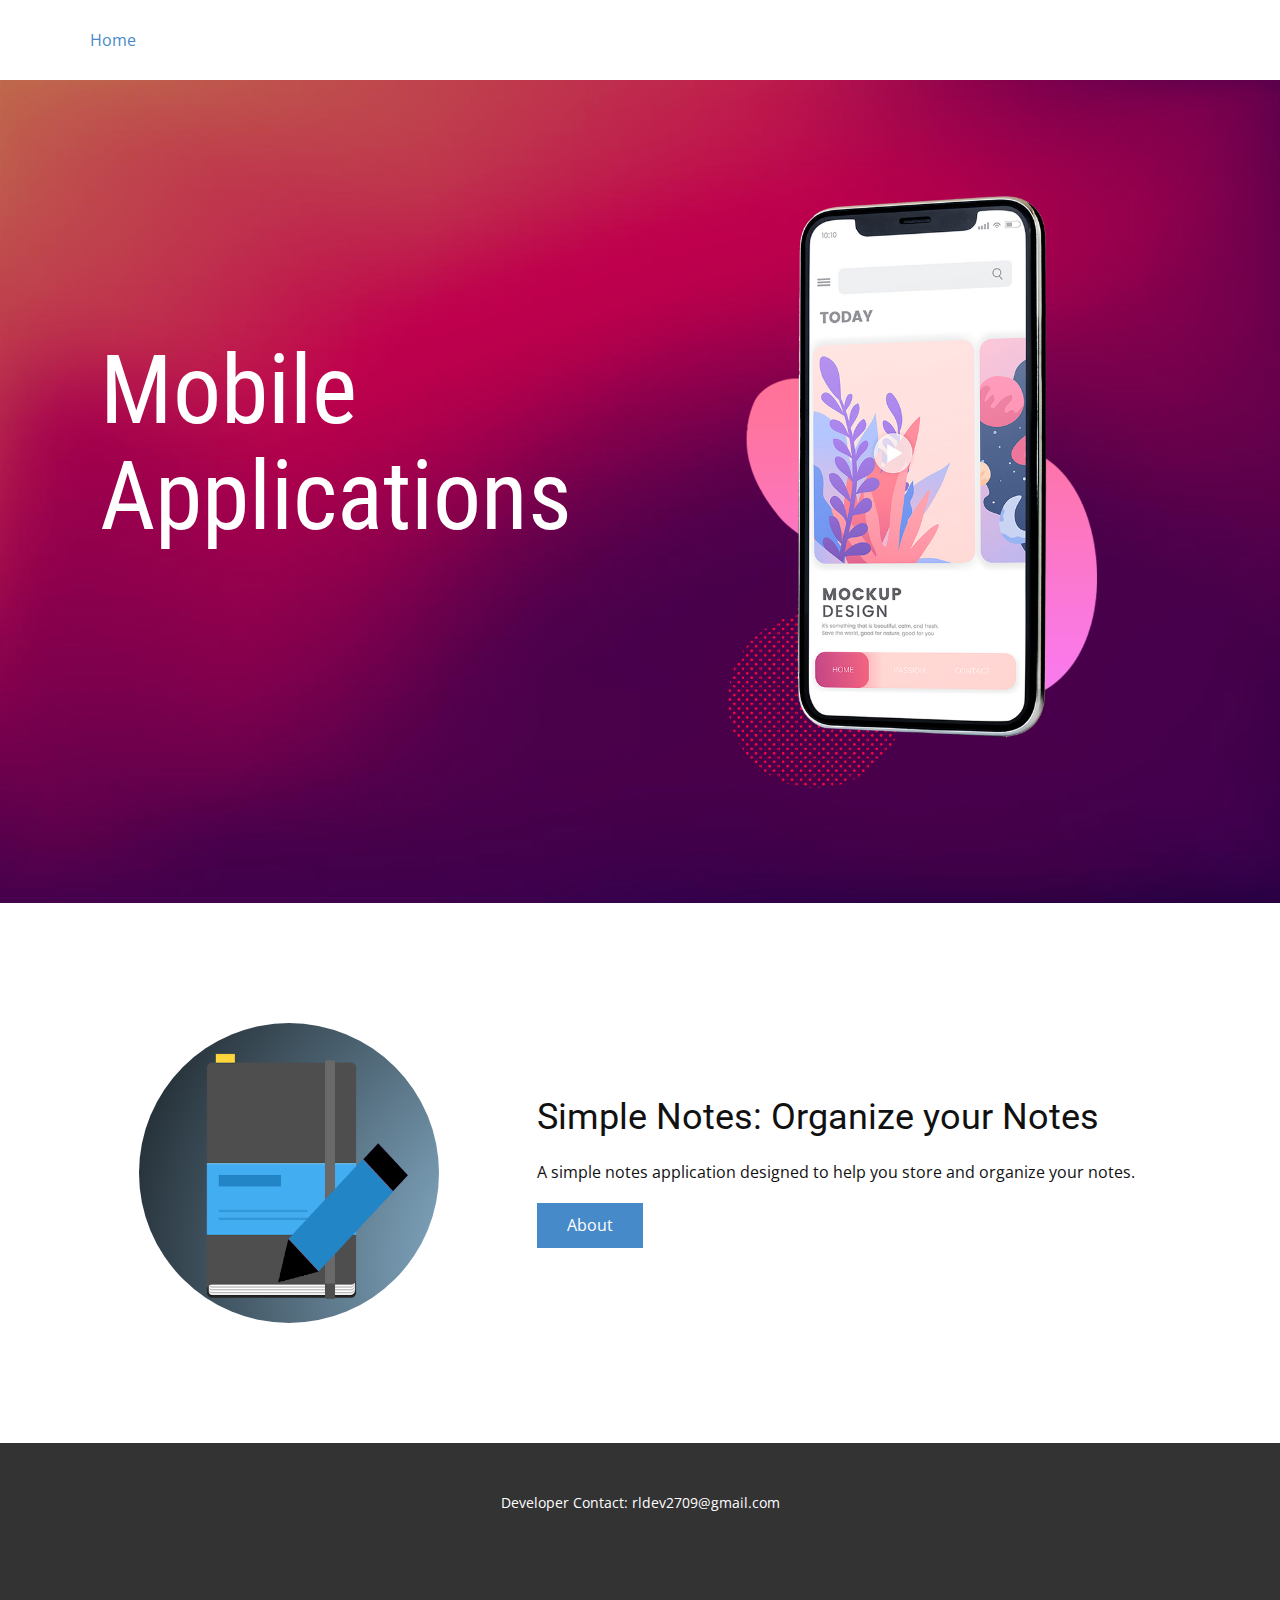
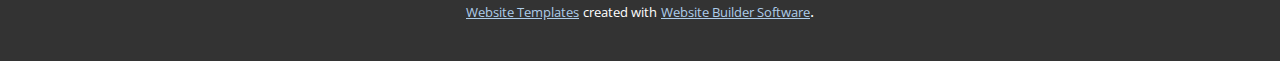
<file: index.html>
<!DOCTYPE html>
<html style="font-size: 16px;">
  <head>
    <meta name="viewport" content="width=device-width, initial-scale=1.0">
    <meta charset="utf-8">
    <meta name="keywords" content="Mobile Applications, Simple Notes: Organize your Notes">
    <meta name="description" content="">
    <meta name="page_type" content="np-template-header-footer-from-plugin">
    <title>Home</title>
    <link rel="stylesheet" href="nicepage.css" media="screen">
<link rel="stylesheet" href="Home.css" media="screen">
    <script class="u-script" type="text/javascript" src="jquery.js" defer=""></script>
    <script class="u-script" type="text/javascript" src="nicepage.js" defer=""></script>
    <meta name="generator" content="Nicepage 2.28.1, nicepage.com">
    <link id="u-theme-google-font" rel="stylesheet" href="https://fonts.googleapis.com/css?family=Roboto:100,100i,300,300i,400,400i,500,500i,700,700i,900,900i|Open+Sans:300,300i,400,400i,600,600i,700,700i,800,800i">
    <link id="u-page-google-font" rel="stylesheet" href="https://fonts.googleapis.com/css?family=Roboto+Condensed:300,300i,400,400i,700,700i">
    
    
    
    <script type="application/ld+json">{
		"@context": "http://schema.org",
		"@type": "Organization",
		"name": "",
		"url": "index.html"
}</script>
    <meta property="og:title" content="Home">
    <meta property="og:type" content="website">
    <meta name="theme-color" content="#478ac9">
    <link rel="canonical" href="index.html">
    <meta property="og:url" content="index.html">
  </head>
  <body data-home-page="Home.html" data-home-page-title="Home" class="u-body"><header class="u-clearfix u-header u-header" id="sec-c458"><div class="u-clearfix u-sheet u-sheet-1">
        <nav class="u-menu u-menu-dropdown u-offcanvas u-menu-1">
          <div class="menu-collapse" style="font-size: 1rem; letter-spacing: 0;">
            <a class="u-button-style u-custom-left-right-menu-spacing u-custom-padding-bottom u-custom-top-bottom-menu-spacing u-nav-link u-text-active-palette-1-base u-text-hover-palette-2-base" href="#">
              <svg><use xmlns:xlink="http://www.w3.org/1999/xlink" xlink:href="#menu-hamburger"></use></svg>
              <svg version="1.1" xmlns="http://www.w3.org/2000/svg" xmlns:xlink="http://www.w3.org/1999/xlink"><defs><symbol id="menu-hamburger" viewBox="0 0 16 16" style="width: 16px; height: 16px;"><rect y="1" width="16" height="2"></rect><rect y="7" width="16" height="2"></rect><rect y="13" width="16" height="2"></rect>
</symbol>
</defs></svg>
            </a>
          </div>
          <div class="u-custom-menu u-nav-container">
            <ul class="u-nav u-unstyled u-nav-1"><li class="u-nav-item"><a class="u-button-style u-nav-link u-text-active-palette-1-base u-text-hover-palette-2-base" href="Home.html" style="padding: 10px 20px;">Home</a>
</li></ul>
          </div>
          <div class="u-custom-menu u-nav-container-collapse">
            <div class="u-black u-container-style u-inner-container-layout u-opacity u-opacity-95 u-sidenav">
              <div class="u-menu-close"></div>
              <ul class="u-align-center u-nav u-popupmenu-items u-unstyled u-nav-2"><li class="u-nav-item"><a class="u-button-style u-nav-link" href="Home.html" style="padding: 10px 20px;">Home</a>
</li></ul>
            </div>
            <div class="u-black u-menu-overlay u-opacity u-opacity-70"></div>
          </div>
        </nav>
      </div></header>
    <section class="u-clearfix u-image u-shading u-section-1" src="" id="carousel_170f">
      <div class="u-clearfix u-sheet u-valign-middle u-sheet-1">
        <div class="u-clearfix u-expanded-width u-layout-wrap u-layout-wrap-1">
          <div class="u-layout">
            <div class="u-layout-row">
              <div class="u-container-style u-layout-cell u-left-cell u-size-30-xl u-size-32-lg u-size-34-md u-size-34-sm u-size-34-xs u-layout-cell-1">
                <div class="u-container-layout u-container-layout-1">
                  <h1 class="u-custom-font u-font-roboto-condensed u-text u-text-1">Mobile Applications</h1>
                </div>
              </div>
              <div class="u-container-style u-layout-cell u-right-cell u-size-26-md u-size-26-sm u-size-26-xs u-size-28-lg u-size-30-xl u-layout-cell-2">
                <div class="u-container-layout u-valign-middle u-container-layout-2">
                  <img src="images/579161.png" alt="" class="u-expanded-width u-image u-image-contain u-image-default u-image-1">
                </div>
              </div>
            </div>
          </div>
        </div>
      </div>
    </section>
    <section class="u-clearfix u-section-2" id="sec-1895">
      <div class="u-clearfix u-sheet u-sheet-1">
        <div class="u-clearfix u-expanded-width u-gutter-0 u-layout-wrap u-layout-wrap-1">
          <div class="u-layout">
            <div class="u-layout-row">
              <div class="u-align-center u-container-style u-layout-cell u-left-cell u-size-23 u-layout-cell-1">
                <div class="u-container-layout u-valign-middle u-container-layout-1">
                  <div alt="" class="u-image u-image-circle u-image-1" src=""></div>
                </div>
              </div>
              <div class="u-align-left u-container-style u-layout-cell u-right-cell u-size-37 u-layout-cell-2">
                <div class="u-container-layout u-valign-middle u-container-layout-2">
                  <h2 class="u-text u-text-1">Simple Notes: Organize your Notes</h2>
                  <p class="u-text u-text-2">A simple notes application designed to help you store and organize your notes.</p>
                  <a href="Simple-Notes-Page.html" class="u-btn u-button-style u-btn-1">About</a>
                </div>
              </div>
            </div>
          </div>
        </div>
      </div>
    </section>
    
    
    <footer class="u-align-center u-clearfix u-footer u-grey-80 u-footer" id="sec-dc42"><div class="u-clearfix u-sheet u-sheet-1">
        <p class="u-small-text u-text u-text-variant u-text-1">Developer Contact: rldev2709@gmail.com</p>
      </div></footer>
    <section class="u-backlink u-clearfix u-grey-80">
      <a class="u-link" href="https://nicepage.com/website-templates" target="_blank">
        <span>Website Templates</span>
      </a>
      <p class="u-text">
        <span>created with</span>
      </p>
      <a class="u-link" href="https://nicepage.com/" target="_blank">
        <span>Website Builder Software</span>
      </a>. 
    </section>
  </body>
</html>
</file>
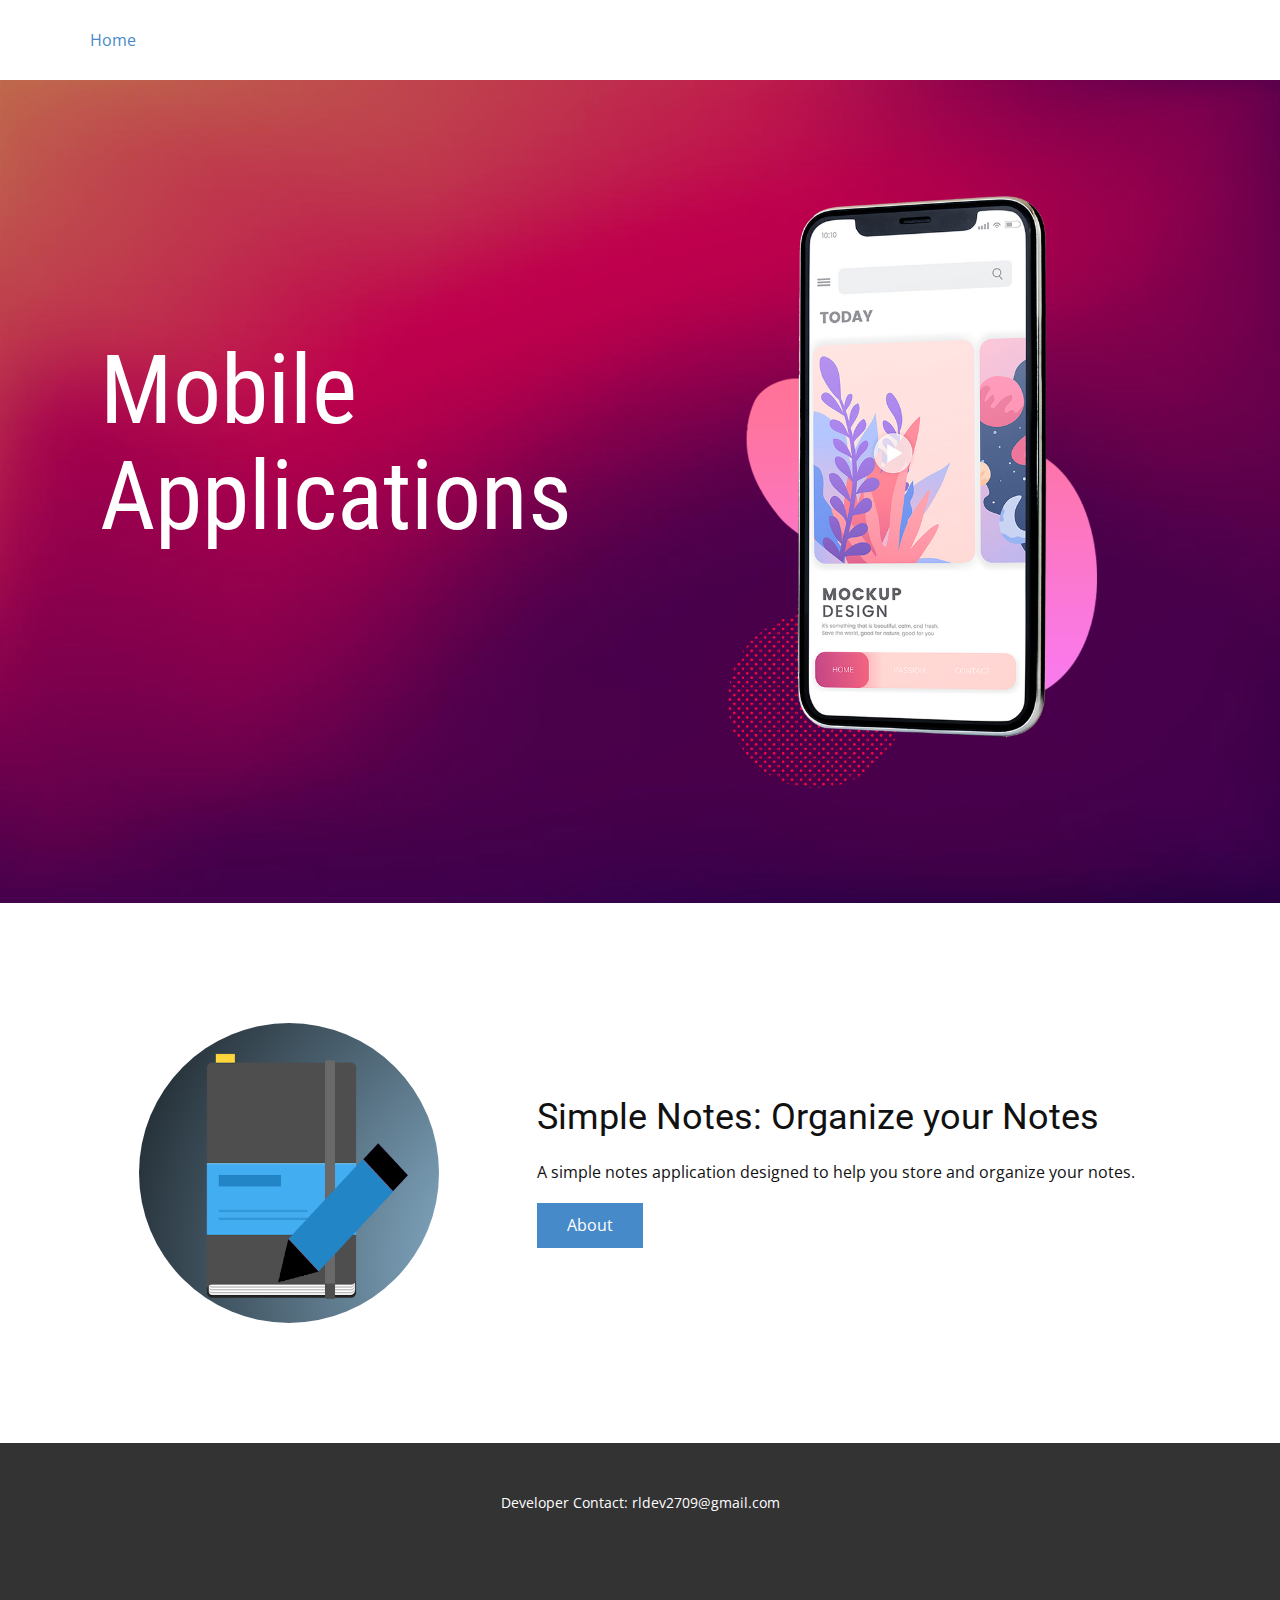
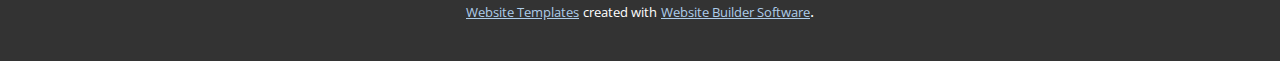
<file: Home.html>
<!DOCTYPE html>
<html style="font-size: 16px;">
  <head>
    <meta name="viewport" content="width=device-width, initial-scale=1.0">
    <meta charset="utf-8">
    <meta name="keywords" content="Mobile Applications, Simple Notes: Organize your Notes">
    <meta name="description" content="">
    <meta name="page_type" content="np-template-header-footer-from-plugin">
    <title>Home</title>
    <link rel="stylesheet" href="nicepage.css" media="screen">
<link rel="stylesheet" href="Home.css" media="screen">
    <script class="u-script" type="text/javascript" src="jquery.js" defer=""></script>
    <script class="u-script" type="text/javascript" src="nicepage.js" defer=""></script>
    <meta name="generator" content="Nicepage 2.28.1, nicepage.com">
    <link id="u-theme-google-font" rel="stylesheet" href="https://fonts.googleapis.com/css?family=Roboto:100,100i,300,300i,400,400i,500,500i,700,700i,900,900i|Open+Sans:300,300i,400,400i,600,600i,700,700i,800,800i">
    <link id="u-page-google-font" rel="stylesheet" href="https://fonts.googleapis.com/css?family=Roboto+Condensed:300,300i,400,400i,700,700i">
    
    
    
    <script type="application/ld+json">{
		"@context": "http://schema.org",
		"@type": "Organization",
		"name": "",
		"url": "index.html"
}</script>
    <meta property="og:title" content="Home">
    <meta property="og:type" content="website">
    <meta name="theme-color" content="#478ac9">
    <link rel="canonical" href="index.html">
    <meta property="og:url" content="index.html">
  </head>
  <body class="u-body"><header class="u-clearfix u-header u-header" id="sec-c458"><div class="u-clearfix u-sheet u-valign-middle u-sheet-1">
        <nav class="u-menu u-menu-dropdown u-offcanvas u-menu-1">
          <div class="menu-collapse" style="font-size: 1rem; letter-spacing: 0;">
            <a class="u-button-style u-custom-left-right-menu-spacing u-custom-padding-bottom u-custom-top-bottom-menu-spacing u-nav-link u-text-active-palette-1-base u-text-hover-palette-2-base" href="#">
              <svg><use xmlns:xlink="http://www.w3.org/1999/xlink" xlink:href="#menu-hamburger"></use></svg>
              <svg version="1.1" xmlns="http://www.w3.org/2000/svg" xmlns:xlink="http://www.w3.org/1999/xlink"><defs><symbol id="menu-hamburger" viewBox="0 0 16 16" style="width: 16px; height: 16px;"><rect y="1" width="16" height="2"></rect><rect y="7" width="16" height="2"></rect><rect y="13" width="16" height="2"></rect>
</symbol>
</defs></svg>
            </a>
          </div>
          <div class="u-custom-menu u-nav-container">
            <ul class="u-nav u-unstyled u-nav-1"><li class="u-nav-item"><a class="u-button-style u-nav-link u-text-active-palette-1-base u-text-hover-palette-2-base" href="Home.html" style="padding: 10px 20px;">Home</a>
</li></ul>
          </div>
          <div class="u-custom-menu u-nav-container-collapse">
            <div class="u-black u-container-style u-inner-container-layout u-opacity u-opacity-95 u-sidenav">
              <div class="u-menu-close"></div>
              <ul class="u-align-center u-nav u-popupmenu-items u-unstyled u-nav-2"><li class="u-nav-item"><a class="u-button-style u-nav-link" href="Home.html" style="padding: 10px 20px;">Home</a>
</li></ul>
            </div>
            <div class="u-black u-menu-overlay u-opacity u-opacity-70"></div>
          </div>
        </nav>
      </div></header>
    <section class="u-clearfix u-image u-shading u-section-1" src="" id="carousel_170f">
      <div class="u-clearfix u-sheet u-valign-middle u-sheet-1">
        <div class="u-clearfix u-expanded-width u-layout-wrap u-layout-wrap-1">
          <div class="u-layout">
            <div class="u-layout-row">
              <div class="u-container-style u-layout-cell u-left-cell u-size-30-xl u-size-32-lg u-size-34-md u-size-34-sm u-size-34-xs u-layout-cell-1">
                <div class="u-container-layout u-container-layout-1">
                  <h1 class="u-custom-font u-font-roboto-condensed u-text u-text-1">Mobile Applications</h1>
                </div>
              </div>
              <div class="u-container-style u-layout-cell u-right-cell u-size-26-md u-size-26-sm u-size-26-xs u-size-28-lg u-size-30-xl u-layout-cell-2">
                <div class="u-container-layout u-valign-middle u-container-layout-2">
                  <img src="images/579161.png" alt="" class="u-expanded-width u-image u-image-contain u-image-default u-image-1">
                </div>
              </div>
            </div>
          </div>
        </div>
      </div>
    </section>
    <section class="u-clearfix u-section-2" id="sec-1895">
      <div class="u-clearfix u-sheet u-sheet-1">
        <div class="u-clearfix u-expanded-width u-gutter-0 u-layout-wrap u-layout-wrap-1">
          <div class="u-layout">
            <div class="u-layout-row">
              <div class="u-align-center u-container-style u-layout-cell u-left-cell u-size-23 u-layout-cell-1">
                <div class="u-container-layout u-valign-middle u-container-layout-1">
                  <div alt="" class="u-image u-image-circle u-image-1" src=""></div>
                </div>
              </div>
              <div class="u-align-left u-container-style u-layout-cell u-right-cell u-size-37 u-layout-cell-2">
                <div class="u-container-layout u-valign-middle u-container-layout-2">
                  <h2 class="u-text u-text-1">Simple Notes: Organize your Notes</h2>
                  <p class="u-text u-text-2">A simple notes application designed to help you store and organize your notes.</p>
                  <a href="Simple-Notes-App.html" class="u-btn u-button-style u-btn-1">About</a>
                </div>
              </div>
            </div>
          </div>
        </div>
      </div>
    </section>
    
    
    <footer class="u-align-center u-clearfix u-footer u-grey-80 u-footer" id="sec-dc42"><div class="u-clearfix u-sheet u-sheet-1">
        <p class="u-small-text u-text u-text-variant u-text-1">Developer Contact: rldev2709@gmail.com</p>
      </div></footer>
    <section class="u-backlink u-clearfix u-grey-80">
      <a class="u-link" href="https://nicepage.com/website-templates" target="_blank">
        <span>Website Templates</span>
      </a>
      <p class="u-text">
        <span>created with</span>
      </p>
      <a class="u-link" href="https://nicepage.com/" target="_blank">
        <span>Website Builder Software</span>
      </a>. 
    </section>
  </body>
</html>
</file>
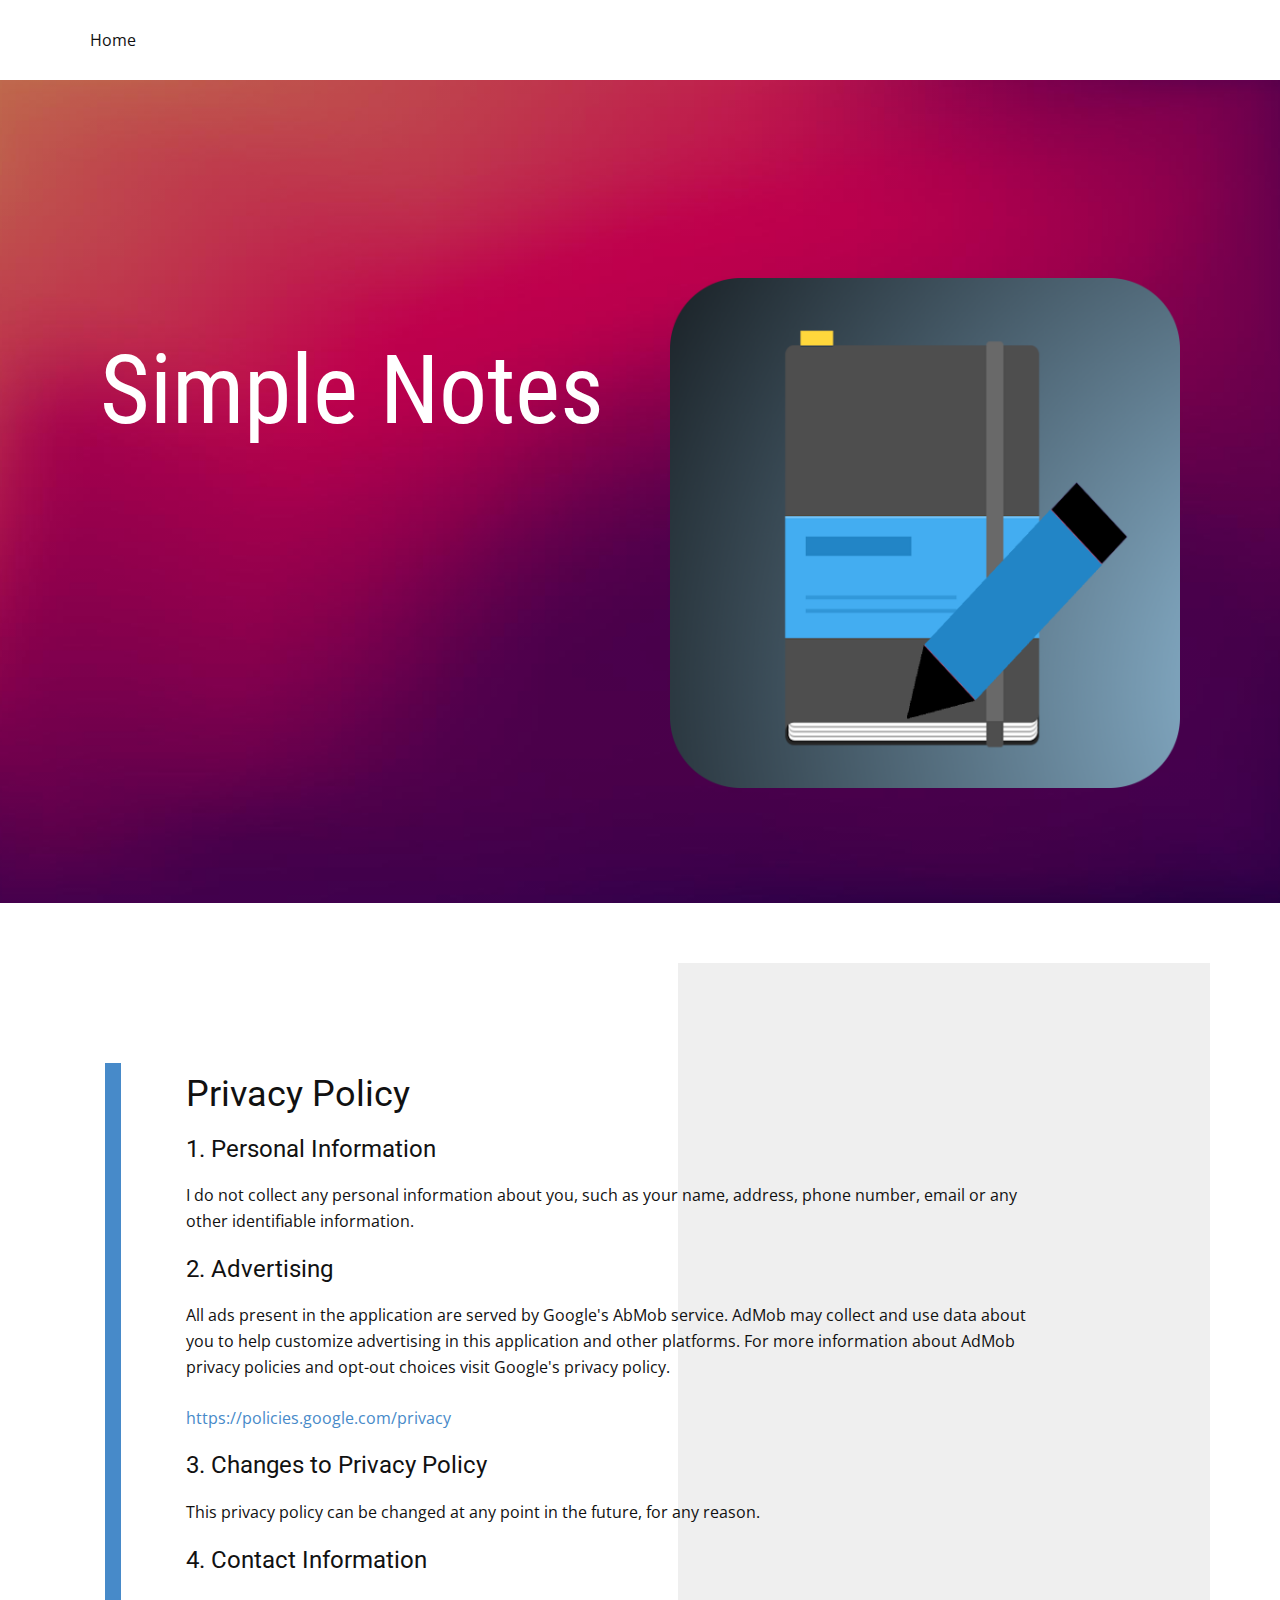
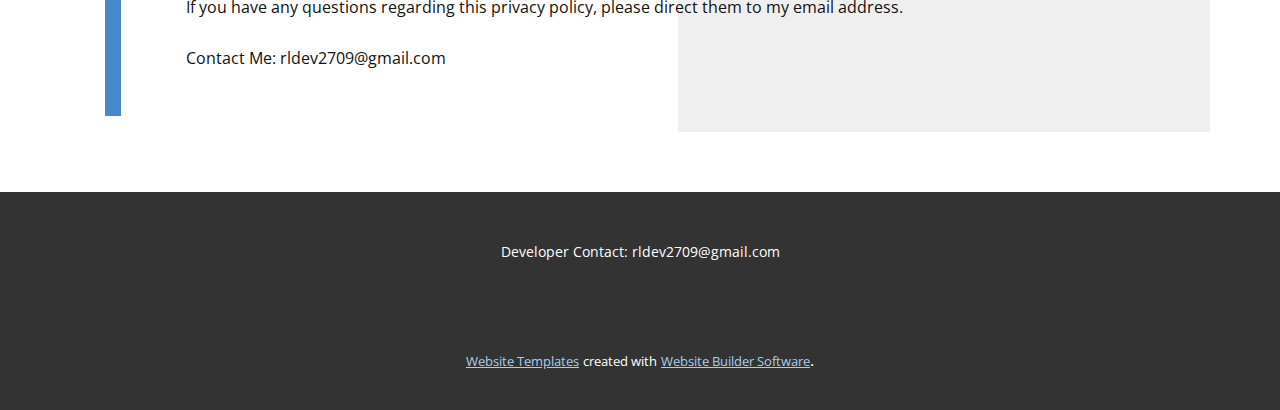
<file: Simple-Notes-App.html>
<!DOCTYPE html>
<html style="font-size: 16px;">
  <head>
    <meta name="viewport" content="width=device-width, initial-scale=1.0">
    <meta charset="utf-8">
    <meta name="keywords" content="Simple Notes, Privacy Policy">
    <meta name="description" content="">
    <meta name="page_type" content="np-template-header-footer-from-plugin">
    <title>Simple Notes App</title>
    <link rel="stylesheet" href="nicepage.css" media="screen">
<link rel="stylesheet" href="Simple-Notes-App.css" media="screen">
    <script class="u-script" type="text/javascript" src="jquery.js" defer=""></script>
    <script class="u-script" type="text/javascript" src="nicepage.js" defer=""></script>
    <meta name="generator" content="Nicepage 2.28.1, nicepage.com">
    <link id="u-theme-google-font" rel="stylesheet" href="https://fonts.googleapis.com/css?family=Roboto:100,100i,300,300i,400,400i,500,500i,700,700i,900,900i|Open+Sans:300,300i,400,400i,600,600i,700,700i,800,800i">
    <link id="u-page-google-font" rel="stylesheet" href="https://fonts.googleapis.com/css?family=Roboto+Condensed:300,300i,400,400i,700,700i">
    
    
    
    <script type="application/ld+json">{
		"@context": "http://schema.org",
		"@type": "Organization",
		"name": "",
		"url": "index.html"
}</script>
    <meta property="og:title" content="Simple Notes App">
    <meta property="og:type" content="website">
    <meta name="theme-color" content="#478ac9">
    <link rel="canonical" href="index.html">
    <meta property="og:url" content="index.html">
  </head>
  <body class="u-body"><header class="u-clearfix u-header u-header" id="sec-c458"><div class="u-clearfix u-sheet u-valign-middle u-sheet-1">
        <nav class="u-menu u-menu-dropdown u-offcanvas u-menu-1">
          <div class="menu-collapse" style="font-size: 1rem; letter-spacing: 0;">
            <a class="u-button-style u-custom-left-right-menu-spacing u-custom-padding-bottom u-custom-top-bottom-menu-spacing u-nav-link u-text-active-palette-1-base u-text-hover-palette-2-base" href="#">
              <svg><use xmlns:xlink="http://www.w3.org/1999/xlink" xlink:href="#menu-hamburger"></use></svg>
              <svg version="1.1" xmlns="http://www.w3.org/2000/svg" xmlns:xlink="http://www.w3.org/1999/xlink"><defs><symbol id="menu-hamburger" viewBox="0 0 16 16" style="width: 16px; height: 16px;"><rect y="1" width="16" height="2"></rect><rect y="7" width="16" height="2"></rect><rect y="13" width="16" height="2"></rect>
</symbol>
</defs></svg>
            </a>
          </div>
          <div class="u-custom-menu u-nav-container">
            <ul class="u-nav u-unstyled u-nav-1"><li class="u-nav-item"><a class="u-button-style u-nav-link u-text-active-palette-1-base u-text-hover-palette-2-base" href="Home.html" style="padding: 10px 20px;">Home</a>
</li></ul>
          </div>
          <div class="u-custom-menu u-nav-container-collapse">
            <div class="u-black u-container-style u-inner-container-layout u-opacity u-opacity-95 u-sidenav">
              <div class="u-menu-close"></div>
              <ul class="u-align-center u-nav u-popupmenu-items u-unstyled u-nav-2"><li class="u-nav-item"><a class="u-button-style u-nav-link" href="Home.html" style="padding: 10px 20px;">Home</a>
</li></ul>
            </div>
            <div class="u-black u-menu-overlay u-opacity u-opacity-70"></div>
          </div>
        </nav>
      </div></header> 
    <section class="u-clearfix u-image u-shading u-section-1" src="" id="sec-3ca7">
      <div class="u-clearfix u-sheet u-valign-middle u-sheet-1">
        <div class="u-clearfix u-expanded-width u-layout-wrap u-layout-wrap-1">
          <div class="u-layout">
            <div class="u-layout-row">
              <div class="u-container-style u-layout-cell u-left-cell u-size-30-xl u-size-32-lg u-size-34-md u-size-34-sm u-size-34-xs u-layout-cell-1">
                <div class="u-container-layout u-container-layout-1">
                  <h1 class="u-custom-font u-font-roboto-condensed u-text u-text-1">Simple Notes</h1>
                </div>
              </div>
              <div class="u-container-style u-layout-cell u-right-cell u-size-26-md u-size-26-sm u-size-26-xs u-size-28-lg u-size-30-xl u-layout-cell-2">
                <div class="u-container-layout u-valign-middle u-container-layout-2">
                  <img src="images/AppIcon.png" alt="" class="u-expanded-width u-image u-image-contain u-image-default u-image-1" data-image-width="1080" data-image-height="1080">
                </div>
              </div>
            </div>
          </div>
        </div>
      </div>
    </section>
    <section class="u-clearfix u-white u-section-2" id="carousel_02ec">
      <div class="u-clearfix u-sheet u-sheet-1">
        <div class="u-align-left u-grey-10 u-opacity u-opacity-60 u-right-0 u-shape u-shape-1"></div>
        <div class="u-clearfix u-layout-wrap u-layout-wrap-1">
          <div class="u-layout">
            <div class="u-layout-row">
              <div class="u-align-center u-container-style u-hidden-sm u-hidden-xs u-layout-cell u-left-cell u-size-5 u-layout-cell-1">
                <div class="u-container-layout u-valign-middle u-container-layout-1">
                  <div class="u-align-left u-border-16 u-border-palette-1-base u-left-0 u-line u-line-vertical u-line-1"></div>
                </div>
              </div>
              <div class="u-container-style u-layout-cell u-right-cell u-size-55 u-layout-cell-2">
                <div class="u-container-layout u-container-layout-2">
                  <h2 class="u-text u-text-1">Privacy Policy</h2>
                  <h4 class="u-text u-text-default u-text-2">1. Personal Information</h4>
                  <p class="u-text u-text-default u-text-3">I do not collect any personal information about you, such as your name, address, phone number, email or any other identifiable information.</p>
                  <h4 class="u-text u-text-default u-text-4">2. Advertising</h4>
                  <p class="u-text u-text-default u-text-5">All ads present in the application are served by Google's AbMob service. AdMob may collect and use data about you to help customize advertising in this application and other platforms. For more information about AdMob privacy policies and opt-out choices visit Google's privacy policy.<br>
                    <br>
                    <a href="https://policies.google.com/privacy" class="u-active-none u-border-none u-btn u-button-link u-button-style u-hover-none u-none u-text-palette-1-base u-btn-1">https://policies.google.com/privacy</a>
                    <br>
                  </p>
                  <h4 class="u-text u-text-default u-text-6">3. Changes to Privacy Policy</h4>
                  <p class="u-text u-text-default u-text-7">This privacy policy can be changed at any point in the future, for any reason.</p>
                  <h4 class="u-text u-text-default u-text-8">4. Contact Information</h4>
                  <p class="u-text u-text-default u-text-9">If you have any questions regarding this privacy policy, please direct them to my email address.<br>
                    <br>Contact Me: rldev2709@gmail.com
                  </p>
                </div>
              </div>
            </div>
          </div>
        </div>
      </div>
    </section>
    
    
    <footer class="u-align-center u-clearfix u-footer u-grey-80 u-footer" id="sec-dc42"><div class="u-clearfix u-sheet u-sheet-1">
        <p class="u-small-text u-text u-text-variant u-text-1">Developer Contact: rldev2709@gmail.com</p>
      </div></footer>
    <section class="u-backlink u-clearfix u-grey-80">
      <a class="u-link" href="https://nicepage.com/website-templates" target="_blank">
        <span>Website Templates</span>
      </a>
      <p class="u-text">
        <span>created with</span>
      </p>
      <a class="u-link" href="https://nicepage.com/" target="_blank">
        <span>Website Builder Software</span>
      </a>. 
    </section>
  </body>
</html>
</file>
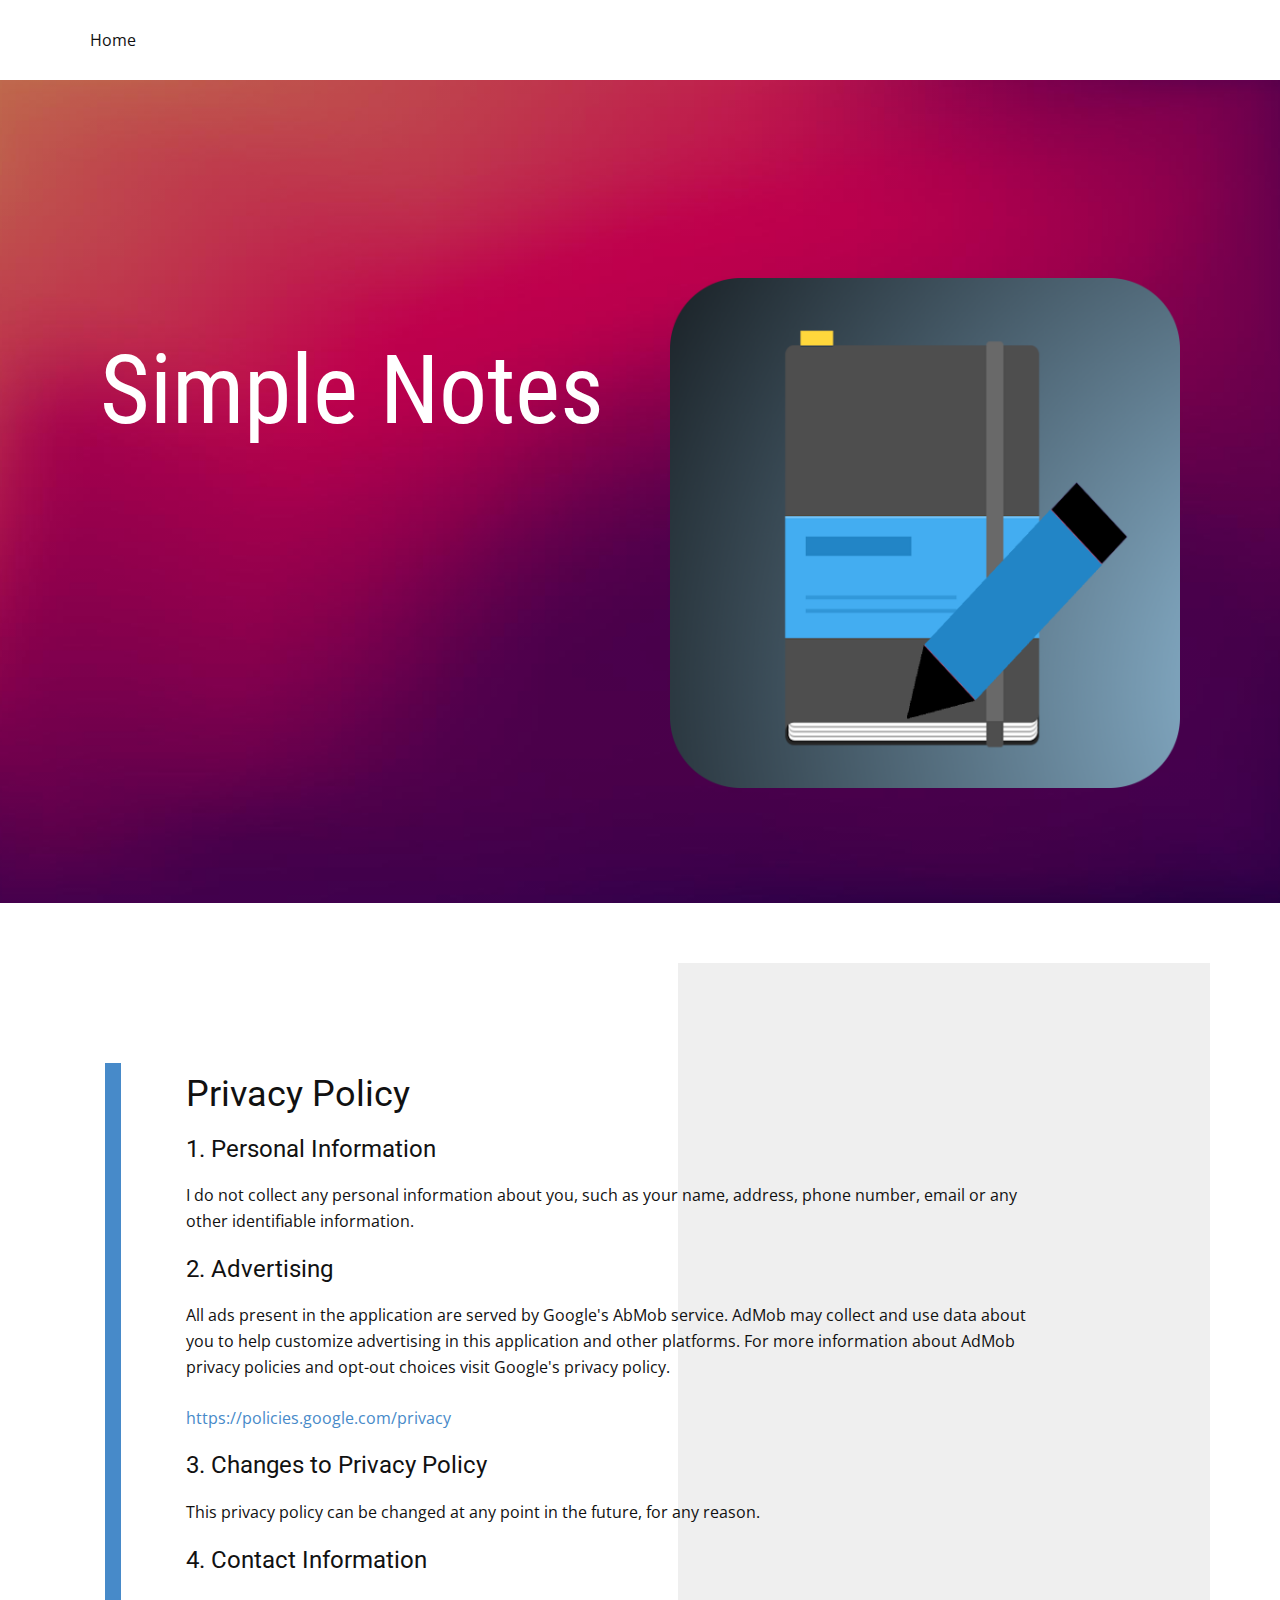
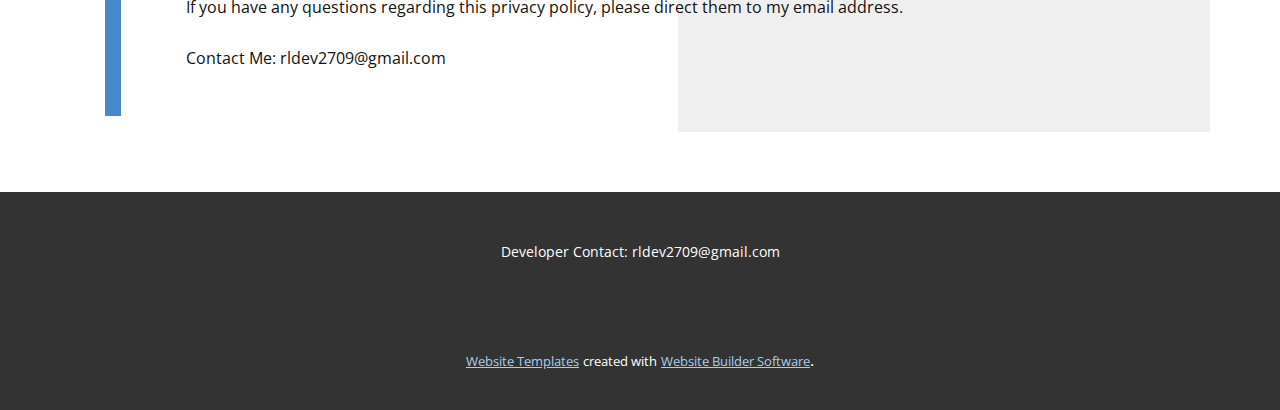
<file: Simple-Notes-Page.html>
<!DOCTYPE html>
<html style="font-size: 16px;">
  <head>
    <meta name="viewport" content="width=device-width, initial-scale=1.0">
    <meta charset="utf-8">
    <meta name="keywords" content="Simple Notes, Privacy Policy">
    <meta name="description" content="">
    <meta name="page_type" content="np-template-header-footer-from-plugin">
    <title>Simple Notes Page</title>
    <link rel="stylesheet" href="nicepage.css" media="screen">
<link rel="stylesheet" href="Simple-Notes-Page.css" media="screen">
    <script class="u-script" type="text/javascript" src="jquery.js" defer=""></script>
    <script class="u-script" type="text/javascript" src="nicepage.js" defer=""></script>
    <meta name="generator" content="Nicepage 2.28.1, nicepage.com">
    <link id="u-theme-google-font" rel="stylesheet" href="https://fonts.googleapis.com/css?family=Roboto:100,100i,300,300i,400,400i,500,500i,700,700i,900,900i|Open+Sans:300,300i,400,400i,600,600i,700,700i,800,800i">
    <link id="u-page-google-font" rel="stylesheet" href="https://fonts.googleapis.com/css?family=Roboto+Condensed:300,300i,400,400i,700,700i">
    
    
    
    <script type="application/ld+json">{
		"@context": "http://schema.org",
		"@type": "Organization",
		"name": "",
		"url": "index.html"
}</script>
    <meta property="og:title" content="Simple Notes Page">
    <meta property="og:type" content="website">
    <meta name="theme-color" content="#478ac9">
    <link rel="canonical" href="index.html">
    <meta property="og:url" content="index.html">
  </head>
  <body class="u-body"><header class="u-clearfix u-header u-header" id="sec-c458"><div class="u-clearfix u-sheet u-sheet-1">
        <nav class="u-menu u-menu-dropdown u-offcanvas u-menu-1">
          <div class="menu-collapse" style="font-size: 1rem; letter-spacing: 0;">
            <a class="u-button-style u-custom-left-right-menu-spacing u-custom-padding-bottom u-custom-top-bottom-menu-spacing u-nav-link u-text-active-palette-1-base u-text-hover-palette-2-base" href="#">
              <svg><use xmlns:xlink="http://www.w3.org/1999/xlink" xlink:href="#menu-hamburger"></use></svg>
              <svg version="1.1" xmlns="http://www.w3.org/2000/svg" xmlns:xlink="http://www.w3.org/1999/xlink"><defs><symbol id="menu-hamburger" viewBox="0 0 16 16" style="width: 16px; height: 16px;"><rect y="1" width="16" height="2"></rect><rect y="7" width="16" height="2"></rect><rect y="13" width="16" height="2"></rect>
</symbol>
</defs></svg>
            </a>
          </div>
          <div class="u-custom-menu u-nav-container">
            <ul class="u-nav u-unstyled u-nav-1"><li class="u-nav-item"><a class="u-button-style u-nav-link u-text-active-palette-1-base u-text-hover-palette-2-base" href="Home.html" style="padding: 10px 20px;">Home</a>
</li></ul>
          </div>
          <div class="u-custom-menu u-nav-container-collapse">
            <div class="u-black u-container-style u-inner-container-layout u-opacity u-opacity-95 u-sidenav">
              <div class="u-menu-close"></div>
              <ul class="u-align-center u-nav u-popupmenu-items u-unstyled u-nav-2"><li class="u-nav-item"><a class="u-button-style u-nav-link" href="Home.html" style="padding: 10px 20px;">Home</a>
</li></ul>
            </div>
            <div class="u-black u-menu-overlay u-opacity u-opacity-70"></div>
          </div>
        </nav>
      </div></header> 
    <section class="u-clearfix u-image u-shading u-section-1" src="" id="sec-3ca7">
      <div class="u-clearfix u-sheet u-valign-middle u-sheet-1">
        <div class="u-clearfix u-expanded-width u-layout-wrap u-layout-wrap-1">
          <div class="u-layout">
            <div class="u-layout-row">
              <div class="u-container-style u-layout-cell u-left-cell u-size-30-xl u-size-32-lg u-size-34-md u-size-34-sm u-size-34-xs u-layout-cell-1">
                <div class="u-container-layout u-container-layout-1">
                  <h1 class="u-custom-font u-font-roboto-condensed u-text u-text-1">Simple Notes</h1>
                </div>
              </div>
              <div class="u-container-style u-layout-cell u-right-cell u-size-26-md u-size-26-sm u-size-26-xs u-size-28-lg u-size-30-xl u-layout-cell-2">
                <div class="u-container-layout u-valign-middle u-container-layout-2">
                  <img src="images/AppIcon.png" alt="" class="u-expanded-width u-image u-image-contain u-image-default u-image-1" data-image-width="1080" data-image-height="1080">
                </div>
              </div>
            </div>
          </div>
        </div>
      </div>
    </section>
    <section class="u-clearfix u-white u-section-2" id="carousel_02ec">
      <div class="u-clearfix u-sheet u-sheet-1">
        <div class="u-align-left u-grey-10 u-opacity u-opacity-60 u-right-0 u-shape u-shape-1"></div>
        <div class="u-clearfix u-layout-wrap u-layout-wrap-1">
          <div class="u-layout">
            <div class="u-layout-row">
              <div class="u-align-center u-container-style u-hidden-sm u-hidden-xs u-layout-cell u-left-cell u-size-5 u-layout-cell-1">
                <div class="u-container-layout u-valign-middle u-container-layout-1">
                  <div class="u-align-left u-border-16 u-border-palette-1-base u-left-0 u-line u-line-vertical u-line-1"></div>
                </div>
              </div>
              <div class="u-container-style u-layout-cell u-right-cell u-size-55 u-layout-cell-2">
                <div class="u-container-layout u-container-layout-2">
                  <h2 class="u-text u-text-1">Privacy Policy</h2>
                  <h4 class="u-text u-text-default u-text-2">1. Personal Information</h4>
                  <p class="u-text u-text-default u-text-3">I do not collect any personal information about you, such as your name, address, phone number, email or any other identifiable information.</p>
                  <h4 class="u-text u-text-default u-text-4">2. Advertising</h4>
                  <p class="u-text u-text-default u-text-5">All ads present in the application are served by Google's AbMob service. AdMob may collect and use data about you to help customize advertising in this application and other platforms. For more information about AdMob privacy policies and opt-out choices visit Google's privacy policy.<br>
                    <br>
                    <a href="https://policies.google.com/privacy" class="u-active-none u-border-none u-btn u-button-link u-button-style u-hover-none u-none u-text-palette-1-base u-btn-1">https://policies.google.com/privacy</a>
                    <br>
                  </p>
                  <h4 class="u-text u-text-default u-text-6">3. Changes to Privacy Policy</h4>
                  <p class="u-text u-text-default u-text-7">This privacy policy can be changed at any point in the future, for any reason.</p>
                  <h4 class="u-text u-text-default u-text-8">4. Contact Information</h4>
                  <p class="u-text u-text-default u-text-9">If you have any questions regarding this privacy policy, please direct them to my email address.<br>
                    <br>Contact Me: rldev2709@gmail.com
                  </p>
                </div>
              </div>
            </div>
          </div>
        </div>
      </div>
    </section>
    
    
    <footer class="u-align-center u-clearfix u-footer u-grey-80 u-footer" id="sec-dc42"><div class="u-clearfix u-sheet u-sheet-1">
        <p class="u-small-text u-text u-text-variant u-text-1">Developer Contact: rldev2709@gmail.com</p>
      </div></footer>
    <section class="u-backlink u-clearfix u-grey-80">
      <a class="u-link" href="https://nicepage.com/website-templates" target="_blank">
        <span>Website Templates</span>
      </a>
      <p class="u-text">
        <span>created with</span>
      </p>
      <a class="u-link" href="https://nicepage.com/" target="_blank">
        <span>Website Builder Software</span>
      </a>. 
    </section>
  </body>
</html>
</file>
<file: Home.css>
.u-section-1 {background-image: linear-gradient(0deg, rgba(0,0,0,0.25), rgba(0,0,0,0.25)), url("images/bggr.jpg"); background-position: 50% 50%}
.u-section-1 .u-sheet-1 {min-height: 823px}
.u-section-1 .u-layout-wrap-1 {margin-top: 60px; margin-bottom: 60px}
.u-section-1 .u-layout-cell-1 {min-height: 703px}
.u-section-1 .u-container-layout-1 {padding: 30px}
.u-section-1 .u-text-1 {margin-top: 168px; font-size: 6rem; margin-bottom: 0}
.u-section-1 .u-layout-cell-2 {min-height: 703px}
.u-section-1 .u-container-layout-2 {padding: 30px}
.u-section-1 .u-image-1 {object-position: 40.93% 100%; background-position: 40.93% 100%; height: 592px; margin: 0 auto 0 0} 

@media (max-width: 1199px){ .u-section-1 .u-sheet-1 {min-height: 679px}
.u-section-1 .u-layout-cell-1 {min-height: 618px}
.u-section-1 .u-layout-cell-2 {min-height: 541px}
.u-section-1 .u-image-1 {height: 476px; margin-right: initial; margin-left: initial} }

@media (max-width: 991px){ .u-section-1 .u-sheet-1 {min-height: 520px}
.u-section-1 .u-layout-cell-1 {min-height: 100px}
.u-section-1 .u-text-1 {font-size: 4.5rem}
.u-section-1 .u-layout-cell-2 {min-height: 100px}
.u-section-1 .u-image-1 {height: 348px; margin-right: initial; margin-left: initial} }

@media (max-width: 767px){ .u-section-1 .u-sheet-1 {min-height: 390px}
.u-section-1 .u-container-layout-1 {padding-left: 10px; padding-right: 10px}
.u-section-1 .u-text-1 {font-size: 6rem}
.u-section-1 .u-container-layout-2 {padding-left: 10px; padding-right: 10px}
.u-section-1 .u-image-1 {height: 603px; margin-right: initial; margin-left: initial} }

@media (max-width: 575px){ .u-section-1 .u-sheet-1 {min-height: 246px}
.u-section-1 .u-text-1 {font-size: 3.75rem}
.u-section-1 .u-image-1 {height: 371px; margin-right: initial; margin-left: initial} }.u-section-2 .u-sheet-1 {min-height: 349px}
.u-section-2 .u-layout-wrap-1 {margin: 60px auto 60px 0}
.u-section-2 .u-layout-cell-1 {min-height: 420px}
.u-section-2 .u-container-layout-1 {padding: 30px}
.u-section-2 .u-image-1 {width: 300px; height: 300px; background-image: url("images/AppIcon.png"); background-position: 50% 50%; margin: 0 auto}
.u-section-2 .u-layout-cell-2 {min-height: 420px}
.u-section-2 .u-container-layout-2 {padding: 30px}
.u-section-2 .u-text-1 {margin: 0}
.u-section-2 .u-text-2 {margin: 23px 0 0}
.u-section-2 .u-btn-1 {margin: 17px auto 0 0} 

@media (max-width: 1199px){ .u-section-2 .u-sheet-1 {min-height: 26px}
.u-section-2 .u-layout-wrap-1 {margin-right: initial; margin-left: initial}
.u-section-2 .u-layout-cell-1 {min-height: 346px}
.u-section-2 .u-layout-cell-2 {min-height: 346px} }

@media (max-width: 991px){ .u-section-2 .u-layout-cell-1 {min-height: 100px}
.u-section-2 .u-image-1 {width: 216px; height: 216px}
.u-section-2 .u-layout-cell-2 {min-height: 100px} }

@media (max-width: 767px){ .u-section-2 .u-container-layout-1 {padding-left: 10px; padding-right: 10px}
.u-section-2 .u-container-layout-2 {padding-left: 10px; padding-right: 10px} }
</file>
<file: Simple-Notes-App.css>
.u-section-1 {background-image: linear-gradient(0deg, rgba(0,0,0,0.25), rgba(0,0,0,0.25)), url("images/bggr.jpg"); background-position: 50% 50%}
.u-section-1 .u-sheet-1 {min-height: 823px}
.u-section-1 .u-layout-wrap-1 {margin-top: 60px; margin-bottom: 60px}
.u-section-1 .u-layout-cell-1 {min-height: 703px}
.u-section-1 .u-container-layout-1 {padding: 30px}
.u-section-1 .u-text-1 {margin-top: 168px; font-size: 6rem; margin-bottom: 0}
.u-section-1 .u-layout-cell-2 {min-height: 703px}
.u-section-1 .u-container-layout-2 {padding: 30px}
.u-section-1 .u-image-1 {object-position: 40.93% 100%; background-position: 40.93% 100%; height: 592px; margin: 0 auto 0 0} 

@media (max-width: 1199px){ .u-section-1 .u-sheet-1 {min-height: 679px}
.u-section-1 .u-layout-cell-1 {min-height: 618px}
.u-section-1 .u-layout-cell-2 {min-height: 541px}
.u-section-1 .u-image-1 {height: 476px; margin-right: initial; margin-left: initial} }

@media (max-width: 991px){ .u-section-1 .u-sheet-1 {min-height: 520px}
.u-section-1 .u-layout-cell-1 {min-height: 100px}
.u-section-1 .u-text-1 {font-size: 4.5rem}
.u-section-1 .u-layout-cell-2 {min-height: 100px}
.u-section-1 .u-image-1 {height: 348px; margin-right: initial; margin-left: initial} }

@media (max-width: 767px){ .u-section-1 .u-sheet-1 {min-height: 390px}
.u-section-1 .u-container-layout-1 {padding-left: 10px; padding-right: 10px}
.u-section-1 .u-text-1 {font-size: 6rem}
.u-section-1 .u-container-layout-2 {padding-left: 10px; padding-right: 10px}
.u-section-1 .u-image-1 {height: 603px; margin-right: initial; margin-left: initial} }

@media (max-width: 575px){ .u-section-1 .u-sheet-1 {min-height: 246px}
.u-section-1 .u-text-1 {font-size: 3.75rem}
.u-section-1 .u-image-1 {height: 371px; margin-right: initial; margin-left: initial} }.u-section-2 {background-image: none}
.u-section-2 .u-sheet-1 {min-height: 889px}
.u-section-2 .u-shape-1 {height: 769px; width: 532px; background-image: none; margin: 60px 0 0 auto}
.u-section-2 .u-layout-wrap-1 {width: 1034px; margin: -745px auto 0 0}
.u-section-2 .u-layout-cell-1 {min-height: 805px}
.u-section-2 .u-container-layout-1 {padding: 30px}
.u-section-2 .u-line-1 {height: 653px; transform-origin: center bottom 0; width: 16px; margin: 0 auto}
.u-section-2 .u-layout-cell-2 {min-height: 805px}
.u-section-2 .u-container-layout-2 {padding: 30px 50px 30px 30px}
.u-section-2 .u-text-1 {font-size: 2.25rem; margin: 58px 0 0}
.u-section-2 .u-text-2 {margin-left: 0; margin-right: auto; margin-bottom: 0}
.u-section-2 .u-text-3 {margin: 20px auto 0 0}
.u-section-2 .u-text-4 {margin-left: 0; margin-right: auto; margin-bottom: 0}
.u-section-2 .u-text-5 {margin-left: 0; margin-right: auto; margin-bottom: 0}
.u-section-2 .u-btn-1 {padding: 0}
.u-section-2 .u-text-6 {margin-left: 0; margin-right: auto; margin-bottom: 0}
.u-section-2 .u-text-7 {margin-left: 0; margin-right: auto; margin-bottom: 0}
.u-section-2 .u-text-8 {margin-left: 0; margin-right: auto; margin-bottom: 0}
.u-section-2 .u-text-9 {margin-left: 0; margin-right: auto} 

@media (max-width: 1199px){ .u-section-2 .u-sheet-1 {min-height: 619px}
.u-section-2 .u-layout-wrap-1 {width: 940px}
.u-section-2 .u-layout-cell-1 {min-height: 732px}
.u-section-2 .u-layout-cell-2 {min-height: 732px} }

@media (max-width: 991px){ .u-section-2 .u-sheet-1 {min-height: 392px}
.u-section-2 .u-layout-wrap-1 {width: 720px}
.u-section-2 .u-layout-cell-1 {min-height: 100px}
.u-section-2 .u-layout-cell-2 {min-height: 100px}
.u-section-2 .u-container-layout-2 {padding-right: 60px} }

@media (max-width: 767px){ .u-section-2 .u-sheet-1 {min-height: 543px}
.u-section-2 .u-shape-1 {height: 457px; width: 407px; margin-right: auto; margin-left: 135px}
.u-section-2 .u-layout-wrap-1 {width: 451px}
.u-section-2 .u-container-layout-1 {padding-left: 10px; padding-right: 10px}
.u-section-2 .u-layout-cell-2 {min-height: 418px}
.u-section-2 .u-container-layout-2 {padding-right: 10px; padding-left: 10px} }

@media (max-width: 575px){ .u-section-2 .u-sheet-1 {min-height: 738px}
.u-section-2 .u-shape-1 {height: 673px; width: 271px; margin-right: 0; margin-left: auto}
.u-section-2 .u-layout-wrap-1 {width: 305px}
.u-section-2 .u-layout-cell-2 {min-height: 544px}
.u-section-2 .u-text-1 {font-size: 1.875rem} }
</file>
<file: Simple-Notes-Page.css>
.u-section-1 {background-image: linear-gradient(0deg, rgba(0,0,0,0.25), rgba(0,0,0,0.25)), url("images/bggr.jpg"); background-position: 50% 50%}
.u-section-1 .u-sheet-1 {min-height: 823px}
.u-section-1 .u-layout-wrap-1 {margin-top: 60px; margin-bottom: 60px}
.u-section-1 .u-layout-cell-1 {min-height: 703px}
.u-section-1 .u-container-layout-1 {padding: 30px}
.u-section-1 .u-text-1 {margin-top: 168px; font-size: 6rem; margin-bottom: 0}
.u-section-1 .u-layout-cell-2 {min-height: 703px}
.u-section-1 .u-container-layout-2 {padding: 30px}
.u-section-1 .u-image-1 {object-position: 40.93% 100%; background-position: 40.93% 100%; height: 592px; margin: 0 auto 0 0} 

@media (max-width: 1199px){ .u-section-1 .u-sheet-1 {min-height: 679px}
.u-section-1 .u-layout-cell-1 {min-height: 618px}
.u-section-1 .u-layout-cell-2 {min-height: 541px}
.u-section-1 .u-image-1 {height: 476px; margin-right: initial; margin-left: initial} }

@media (max-width: 991px){ .u-section-1 .u-sheet-1 {min-height: 520px}
.u-section-1 .u-layout-cell-1 {min-height: 100px}
.u-section-1 .u-text-1 {font-size: 4.5rem}
.u-section-1 .u-layout-cell-2 {min-height: 100px}
.u-section-1 .u-image-1 {height: 348px; margin-right: initial; margin-left: initial} }

@media (max-width: 767px){ .u-section-1 .u-sheet-1 {min-height: 390px}
.u-section-1 .u-container-layout-1 {padding-left: 10px; padding-right: 10px}
.u-section-1 .u-text-1 {font-size: 6rem}
.u-section-1 .u-container-layout-2 {padding-left: 10px; padding-right: 10px}
.u-section-1 .u-image-1 {height: 603px; margin-right: initial; margin-left: initial} }

@media (max-width: 575px){ .u-section-1 .u-sheet-1 {min-height: 246px}
.u-section-1 .u-text-1 {font-size: 3.75rem}
.u-section-1 .u-image-1 {height: 371px; margin-right: initial; margin-left: initial} }.u-section-2 {background-image: none}
.u-section-2 .u-sheet-1 {min-height: 889px}
.u-section-2 .u-shape-1 {height: 769px; width: 532px; background-image: none; margin: 60px 0 0 auto}
.u-section-2 .u-layout-wrap-1 {width: 1034px; margin: -745px auto 0 0}
.u-section-2 .u-layout-cell-1 {min-height: 805px}
.u-section-2 .u-container-layout-1 {padding: 30px}
.u-section-2 .u-line-1 {height: 653px; transform-origin: center bottom 0; width: 16px; margin: 0 auto}
.u-section-2 .u-layout-cell-2 {min-height: 805px}
.u-section-2 .u-container-layout-2 {padding: 30px 50px 30px 30px}
.u-section-2 .u-text-1 {font-size: 2.25rem; margin: 58px 0 0}
.u-section-2 .u-text-2 {margin-left: 0; margin-right: auto; margin-bottom: 0}
.u-section-2 .u-text-3 {margin: 20px auto 0 0}
.u-section-2 .u-text-4 {margin-left: 0; margin-right: auto; margin-bottom: 0}
.u-section-2 .u-text-5 {margin-left: 0; margin-right: auto; margin-bottom: 0}
.u-section-2 .u-btn-1 {padding: 0}
.u-section-2 .u-text-6 {margin-left: 0; margin-right: auto; margin-bottom: 0}
.u-section-2 .u-text-7 {margin-left: 0; margin-right: auto; margin-bottom: 0}
.u-section-2 .u-text-8 {margin-left: 0; margin-right: auto; margin-bottom: 0}
.u-section-2 .u-text-9 {margin-left: 0; margin-right: auto} 

@media (max-width: 1199px){ .u-section-2 .u-sheet-1 {min-height: 619px}
.u-section-2 .u-layout-wrap-1 {width: 940px}
.u-section-2 .u-layout-cell-1 {min-height: 732px}
.u-section-2 .u-layout-cell-2 {min-height: 732px} }

@media (max-width: 991px){ .u-section-2 .u-sheet-1 {min-height: 392px}
.u-section-2 .u-layout-wrap-1 {width: 720px}
.u-section-2 .u-layout-cell-1 {min-height: 100px}
.u-section-2 .u-layout-cell-2 {min-height: 100px}
.u-section-2 .u-container-layout-2 {padding-right: 60px} }

@media (max-width: 767px){ .u-section-2 .u-sheet-1 {min-height: 543px}
.u-section-2 .u-shape-1 {height: 457px; width: 407px; margin-right: auto; margin-left: 135px}
.u-section-2 .u-layout-wrap-1 {width: 451px}
.u-section-2 .u-container-layout-1 {padding-left: 10px; padding-right: 10px}
.u-section-2 .u-layout-cell-2 {min-height: 418px}
.u-section-2 .u-container-layout-2 {padding-right: 10px; padding-left: 10px} }

@media (max-width: 575px){ .u-section-2 .u-sheet-1 {min-height: 738px}
.u-section-2 .u-shape-1 {height: 673px; width: 271px; margin-right: 0; margin-left: auto}
.u-section-2 .u-layout-wrap-1 {width: 305px}
.u-section-2 .u-layout-cell-2 {min-height: 544px}
.u-section-2 .u-text-1 {font-size: 1.875rem} }
</file>
